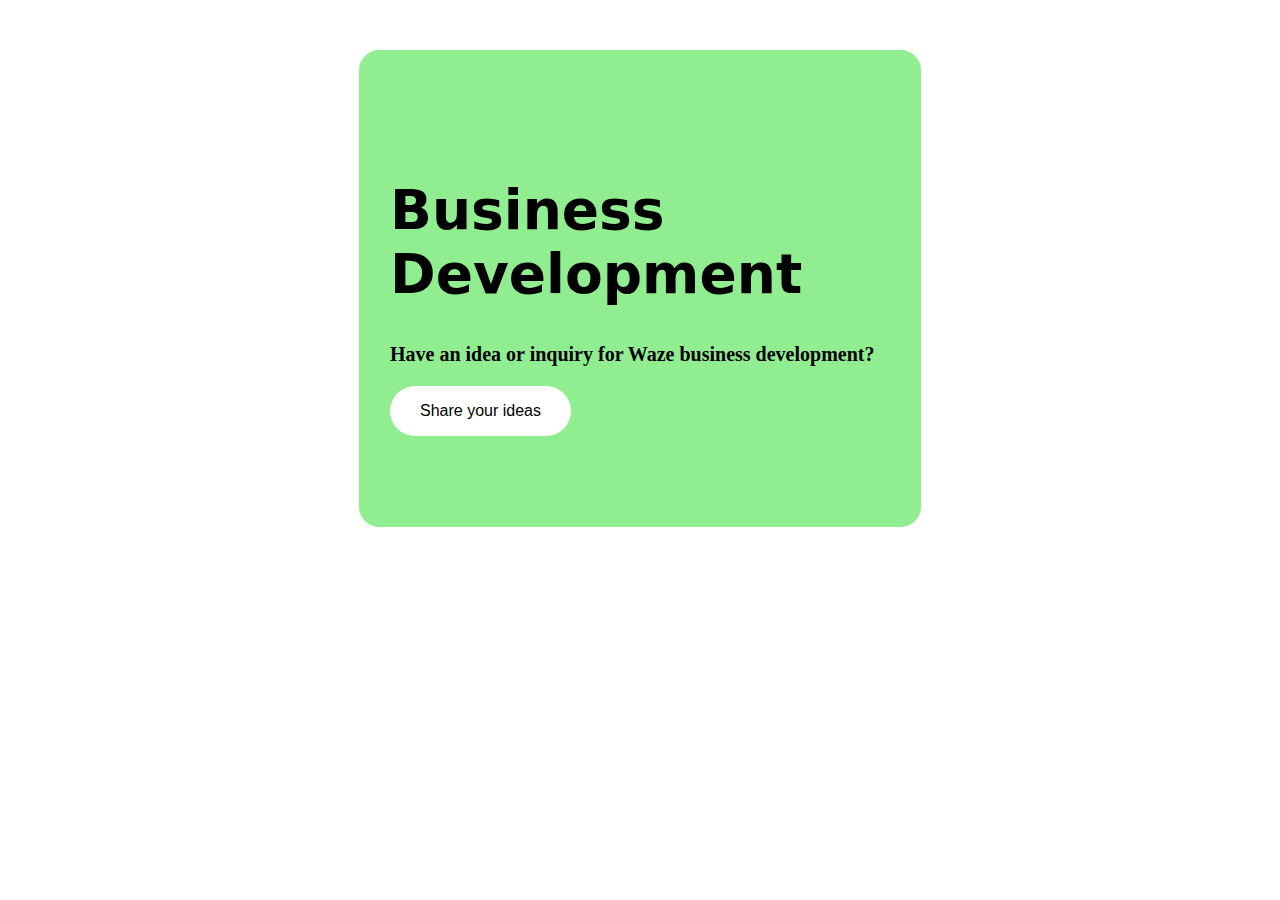
<file: assignment-1/index.html>
<!DOCTYPE html>
<html lang="en">
<head>
    <meta charset="UTF-8">
    <meta name="viewport" content="width=div, initial-scale=1.0">
    <title>assignment-1</title>
    <link rel="stylesheet" href="styles.css">
</head>
<body>
    <div class="container">
        <h1>Business Development</h1>
        <p class="text"><b>Have an idea or inquiry for Waze business development?</b></p>
        <button class="btn">Share your ideas</button>
    </div>
</body>
</html>
</file>
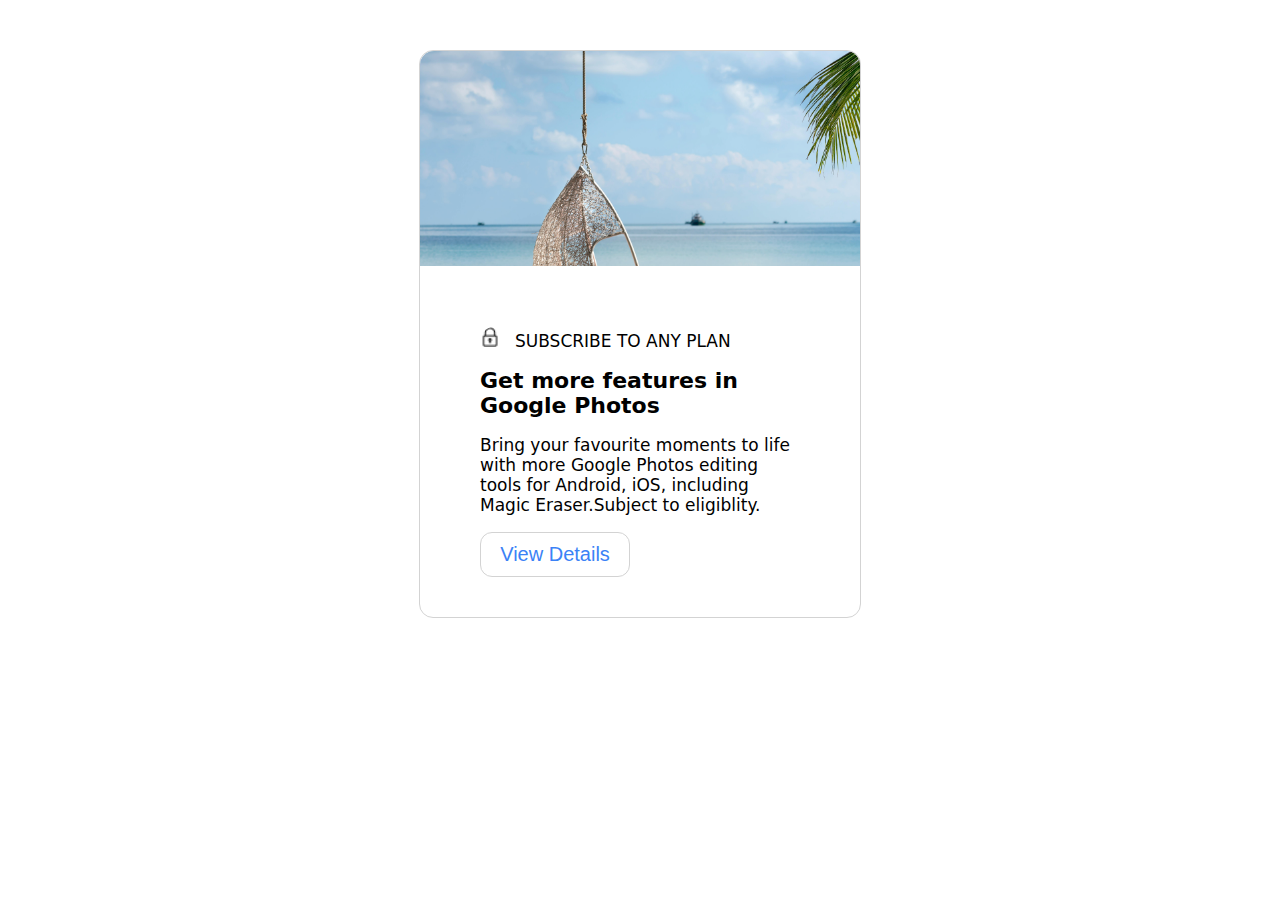
<file: assignment-3/index.html>
<!DOCTYPE html>
<html lang="en">
<head>
    <meta charset="UTF-8">
    <meta name="viewport" content="width=device-width, initial-scale=1.0">
    <title>Assignment-3</title>
    <link rel="stylesheet" href="styles.css">
</head>
<body>
    <div class="container">
        <img src="pexels-quang-nguyen-vinh-3355788.jpg" alt="">
        <!--Body TEXT-->
        <div class="card">
            <p class="text">
                <img class="logo"src="padlock.png" alt="">SUBSCRIBE TO ANY PLAN
            </p>
            <h1>
              Get more features in Google Photos
           </h1>
           <p class="text">
             Bring your favourite moments to life with more Google Photos editing tools for Android, iOS, including Magic Eraser.Subject to eligiblity.
           </p>
           <button class="btn">View Details</button>
          
        </div>
        
    </div>
</body>
</html>
</file>
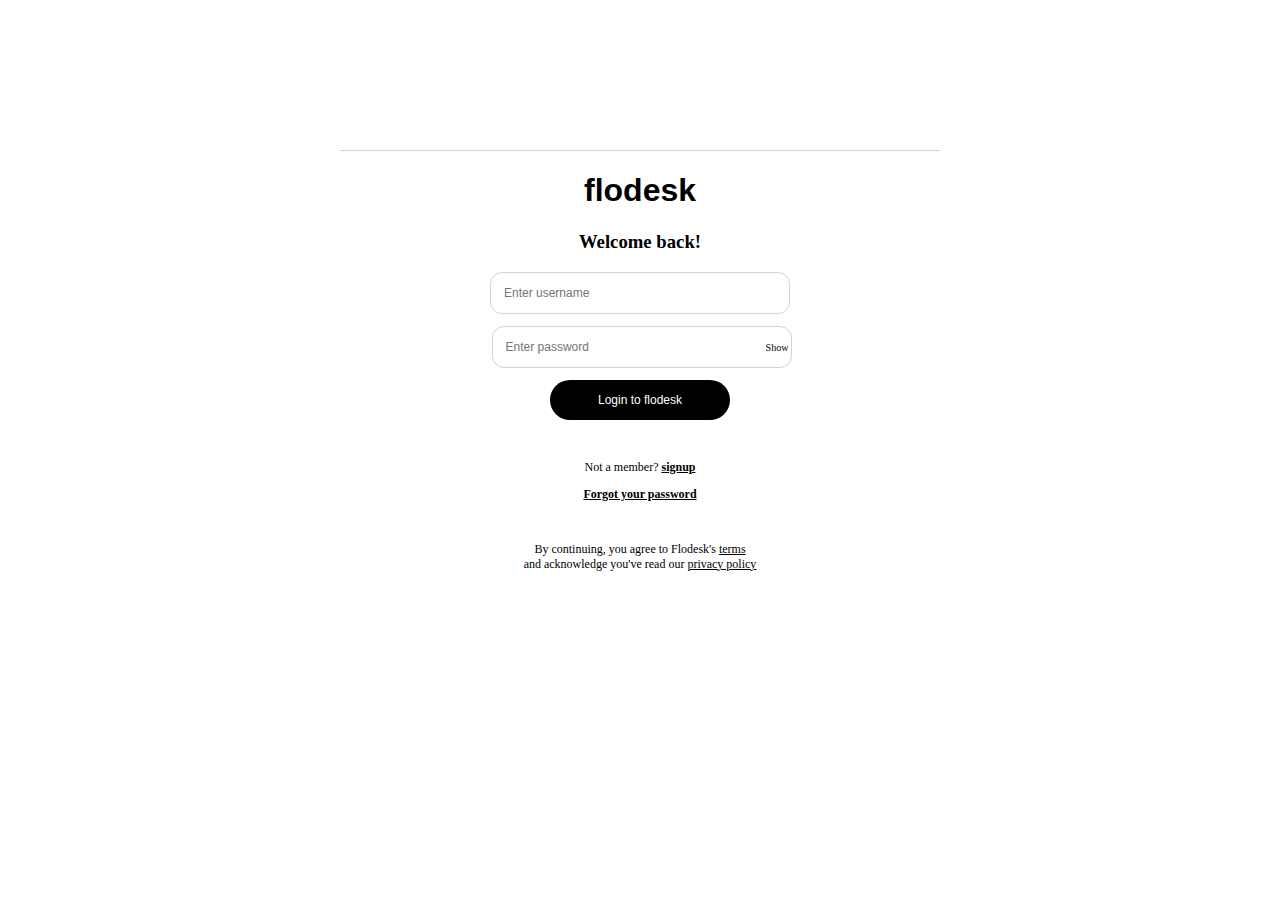
<file: assignment-4/index.html>
<!DOCTYPE html>
<html lang="en">
<head>
    <meta charset="UTF-8">
    <meta name="viewport" content="width=device-width, initial-scale=1.0">
    <title>Assignment-4</title>
    <link rel="stylesheet" href="styles.css">
</head>
<body>
    <div class="container">
        <h1>flodesk</h1>
        <h3>Welcome back!</h3>
        <input type="text" class="input" placeholder="Enter username"><br>
        <input type="text" class="input" placeholder="Enter password">
        <span class="pass">Show</span>
        <br>
        <button class="login-btn">Login to flodesk</button>

        <div class="mid">
            <p>Not a member? <span><b><u>signup</u></b></span></p>
            <p><b><u>Forgot your password</u></b></p>
        </div>

        <div class="footer">
            <p>By continuing, you agree to Flodesk's <span><u>terms</u></span><br>
            and acknowledge you've read our <span><u>privacy policy</u></span></p>
        </div>

    </div>
</body>
</html>
</file>
<file: assignment-1/styles.css>
.container{
    background-color:lightgreen;
    width:500px;
    border: 1px solid lightgreen;
    border-radius:20px;
    margin: 50px auto;
    padding: 90px 30px;
   
}
h1{
    font-size: 55px;
    font-family: system-ui, -apple-system, BlinkMacSystemFont, 'Segoe UI', Roboto, Oxygen, Ubuntu, Cantarell, 'Open Sans', 'Helvetica Neue', sans-serif
}
.text{
 font-size: 20px;
}

.btn{
    border: none;
    padding: 16px 30px;
    font-size: 16px;
    border-radius: 50px;
    background-color:white;

}
</file>
<file: assignment-3/styles.css>
.container{

    width: 440px;
    border: 1px solid lightgray;
    border-radius: 14px;
    margin: 50px auto;
    
    font-family: system-ui, -apple-system, BlinkMacSystemFont, 'Segoe UI', Roboto, Oxygen, Ubuntu, Cantarell, 'Open Sans', 'Helvetica Neue', sans-serif;
}
img{
    width: 100%;
    border-top-left-radius: 14px;
    border-top-right-radius: 14px;
    height: 215px;
    object-fit: cover;
    
}
.container .card{
    padding: 40px 60px;
}
.card .logo{
    width: 20px;
    height: 20px;
    padding-right: 15px;
}
h1{
    font-size:22px;
}
.card .text{
    font-size: 17px;
}
.btn{
    
    background-color: white ;
    color: #3b82f6;
    padding: 10px 17px;
    border-radius: 12px;
    border: 1px solid lightgray;
    font-size: 20px;
    width:150px;
    box-sizing: border-box;
}
</file>
<file: assignment-4/styles.css>
.container{
    width: 600px;
    border-top: 1px solid lightgrey;
    text-align: center;
    margin:150px auto;
}
h1{
    font-family: Verdana, Geneva, Tahoma, sans-serif;

}
.input{
    width: 50%;
    margin-bottom: 12px;
    padding: 13px;
    box-sizing: border-box;
    border-radius: 12px;
    border: 1px solid lightgray;
    font-size: 12px;
}
.pass{
    margin-left: -30px;
    font-size: 10px;
}
.login-btn{
    background-color: black;
    color: white;
    padding: 13px 30px;
    border-radius: 35px;
    border: none;
    font-size: 12px;
    width: 180px;
    box-sizing: border-box;
}
.mid{
    margin-top:40px;
    font-size: 12px;
}
.footer{
    margin-top:40px;
    font-size: 12px;
}
</file>
